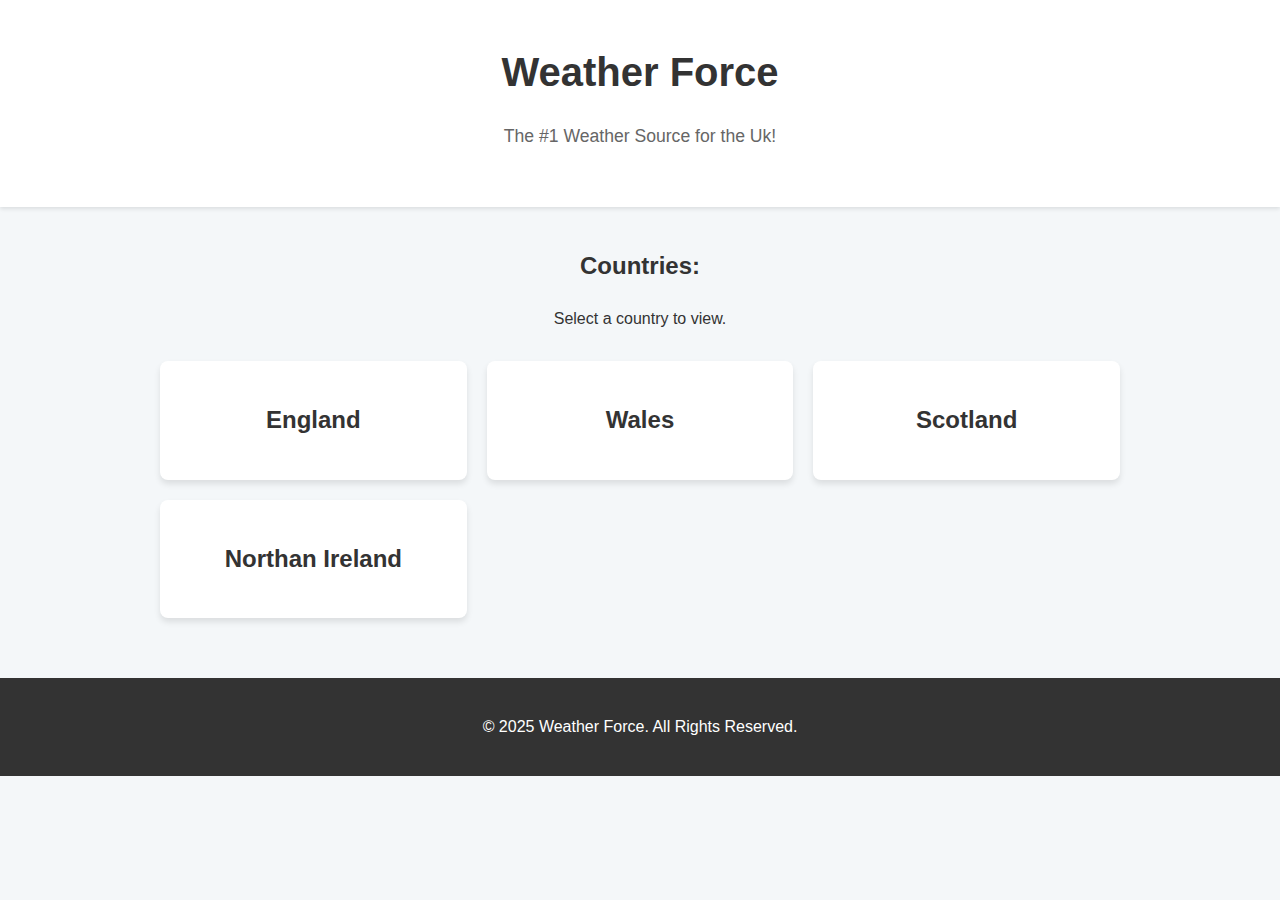
<file: index.html>
<!DOCTYPE html>
<html lang="en">
<head>
    <meta charset="UTF-8">
    <meta name="viewport" content="width=device-width, initial-scale=1.0">
    <title>Weather Force</title>
    <link rel="stylesheet" href="styles.css">
</head>
<body>

    <header class="site-header">
        <h1>Weather Force</h1>
        <p>The #1 Weather Source for the Uk!</p>
    </header>

    <main class="container">
        <section class="page-links">
            <h2>Countries:</h2>
            <p>Select a country to view.</p>
            <div class="link-grid">
                <a href="washing-machine.html" class="link-card">
                    <h3>England</h3>
                </a>
                <a href="speaker.html" class="link-card">
                    <h3>Wales</h3>
                </a>
                <a href="fan.html" class="link-card">
                    <h3>Scotland</h3>
                </a>
                </a>
                <a href="island.html" class="link-card">
                    <h3>Northan Ireland</h3>
                </a>
            </div>
        </section>
    </main>

    <footer class="site-footer">
        <p>&copy; 2025 Weather Force. All Rights Reserved.</p>
    </footer>

</body>
</html>
</file>
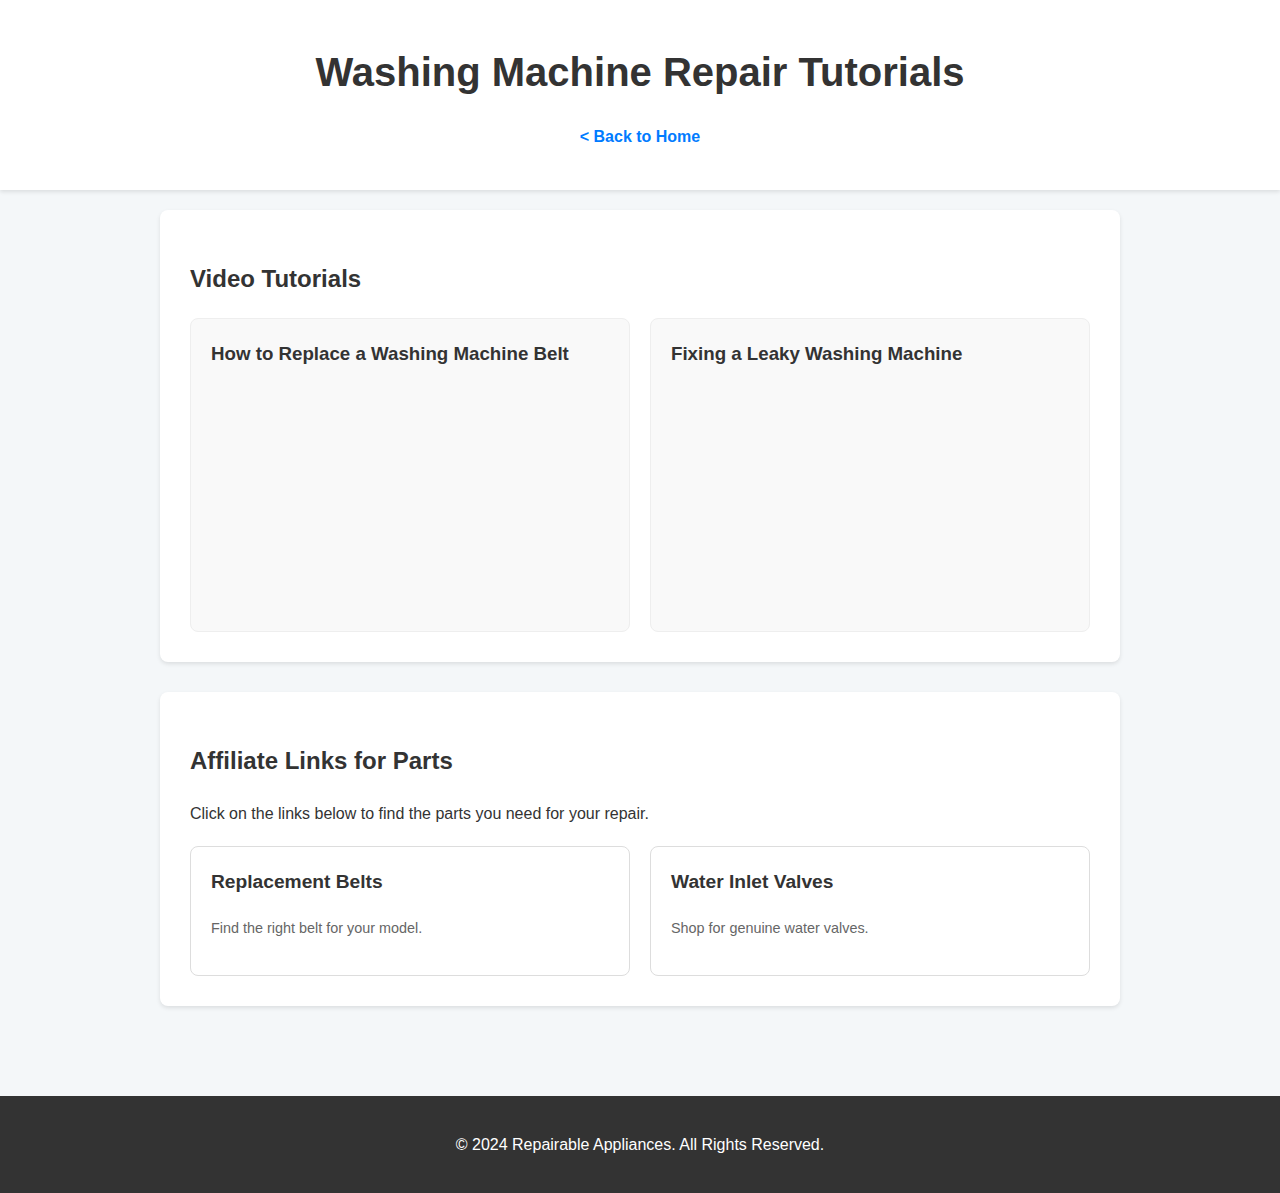
<file: fan.html>
<!DOCTYPE html>
<html lang="en">
<head>
    <meta charset="UTF-8">
    <meta name="viewport" content="width=device-width, initial-scale=1.0">
    <title>Washing Machine Repairs</title>
    <link rel="stylesheet" href="styles.css">
</head>
<body>

    <header class="site-header">
        <h1>Washing Machine Repair Tutorials</h1>
        <a href="index.html" class="back-link">&lt; Back to Home</a>
    </header>

    <main class="container">
        <section class="video-section">
            <h2>Video Tutorials</h2>
            <div class="video-grid">
                <div class="video-card">
                    <h3>How to Replace a Washing Machine Belt</h3>
                    <div class="video-wrapper">
                        <iframe width="560" height="315" src="https://www.youtube.com/embed/dQw4w9WgXcQ?si=7B5gLh91R7u56_tM" title="YouTube video player" frameborder="0" allow="accelerometer; autoplay; clipboard-write; encrypted-media; gyroscope; picture-in-picture" allowfullscreen></iframe>
                    </div>
                </div>

                <div class="video-card">
                    <h3>Fixing a Leaky Washing Machine</h3>
                    <div class="video-wrapper">
                        <iframe width="560" height="315" src="https://www.youtube.com/embed/dQw4w9WgXcQ?si=7B5gLh91R7u56_tM" title="YouTube video player" frameborder="0" allow="accelerometer; autoplay; clipboard-write; encrypted-media; gyroscope; picture-in-picture" allowfullscreen></iframe>
                    </div>
                </div>
            </div>
        </section>

        <section class="affiliate-section">
            <h2>Affiliate Links for Parts</h2>
            <p>Click on the links below to find the parts you need for your repair.</p>
            <div class="affiliate-grid">
                <a href="#" class="affiliate-card">
                    <h3>Replacement Belts</h3>
                    <p>Find the right belt for your model.</p>
                </a>
                <a href="#" class="affiliate-card">
                    <h3>Water Inlet Valves</h3>
                    <p>Shop for genuine water valves.</p>
                </a>
            </div>
        </section>
    </main>

    <footer class="site-footer">
        <p>&copy; 2024 Repairable Appliances. All Rights Reserved.</p>
    </footer>

</body>
</html>
</file>
<file: styles.css>
/* Basic Styles */
body {
    font-family: -apple-system, BlinkMacSystemFont, "Segoe UI", Roboto, sans-serif;
    margin: 0;
    line-height: 1.6;
    background-color: #f4f7f9;
    color: #333;
}

.container {
    max-width: 960px;
    margin: 0 auto;
    padding: 20px;
}

/* Header & Footer */
.site-header {
    background-color: #fff;
    color: #333;
    text-align: center;
    padding: 40px 20px;
    box-shadow: 0 2px 4px rgba(0,0,0,0.1);
}

.site-header h1 {
    margin: 0;
    font-size: 2.5em;
}

.site-header p {
    font-size: 1.1em;
    color: #666;
}

.site-footer {
    text-align: center;
    padding: 20px;
    background-color: #333;
    color: #fff;
    margin-top: 40px;
}

/* Back Link */
.back-link {
    display: inline-block;
    margin-top: 20px;
    color: #007bff;
    text-decoration: none;
    font-weight: bold;
    transition: color 0.3s;
}

.back-link:hover {
    color: #0056b3;
}

/* Link Cards on Homepage */
.page-links {
    text-align: center;
}

.link-grid {
    display: grid;
    grid-template-columns: repeat(auto-fit, minmax(250px, 1fr));
    gap: 20px;
    margin-top: 30px;
}

.link-card {
    display: block;
    padding: 40px 20px;
    background-color: #fff;
    border-radius: 8px;
    box-shadow: 0 4px 6px rgba(0,0,0,0.1);
    text-decoration: none;
    color: #333;
    transition: transform 0.3s, box-shadow 0.3s;
}

.link-card:hover {
    transform: translateY(-5px);
    box-shadow: 0 6px 12px rgba(0,0,0,0.15);
}

.link-card h3 {
    margin: 0;
    font-size: 1.5em;
}

/* Video Section */
.video-section, .affiliate-section {
    background-color: #fff;
    padding: 30px;
    border-radius: 8px;
    box-shadow: 0 2px 4px rgba(0,0,0,0.1);
    margin-bottom: 30px;
}

.video-grid {
    display: grid;
    grid-template-columns: repeat(auto-fit, minmax(300px, 1fr));
    gap: 20px;
    margin-top: 20px;
}

.video-card {
    background-color: #f9f9f9;
    border-radius: 8px;
    padding: 20px;
    border: 1px solid #eee;
}

.video-card h3 {
    margin-top: 0;
}

.video-wrapper {
    position: relative;
    padding-bottom: 56.25%; /* 16:9 aspect ratio */
    height: 0;
    overflow: hidden;
    border-radius: 6px;
}

.video-wrapper iframe {
    position: absolute;
    top: 0;
    left: 0;
    width: 100%;
    height: 100%;
}

/* Affiliate Links */
.affiliate-grid {
    display: grid;
    grid-template-columns: repeat(auto-fit, minmax(250px, 1fr));
    gap: 20px;
    margin-top: 20px;
}

.affiliate-card {
    display: block;
    background-color: #fff;
    padding: 20px;
    border: 1px solid #ddd;
    border-radius: 8px;
    text-decoration: none;
    color: #333;
    transition: transform 0.3s, box-shadow 0.3s;
}

.affiliate-card:hover {
    transform: translateY(-3px);
    box-shadow: 0 4px 8px rgba(0,0,0,0.1);
}

.affiliate-card h3 {
    margin-top: 0;
    font-size: 1.2em;
}

.affiliate-card p {
    font-size: 0.9em;
    color: #666;
}
</file>
